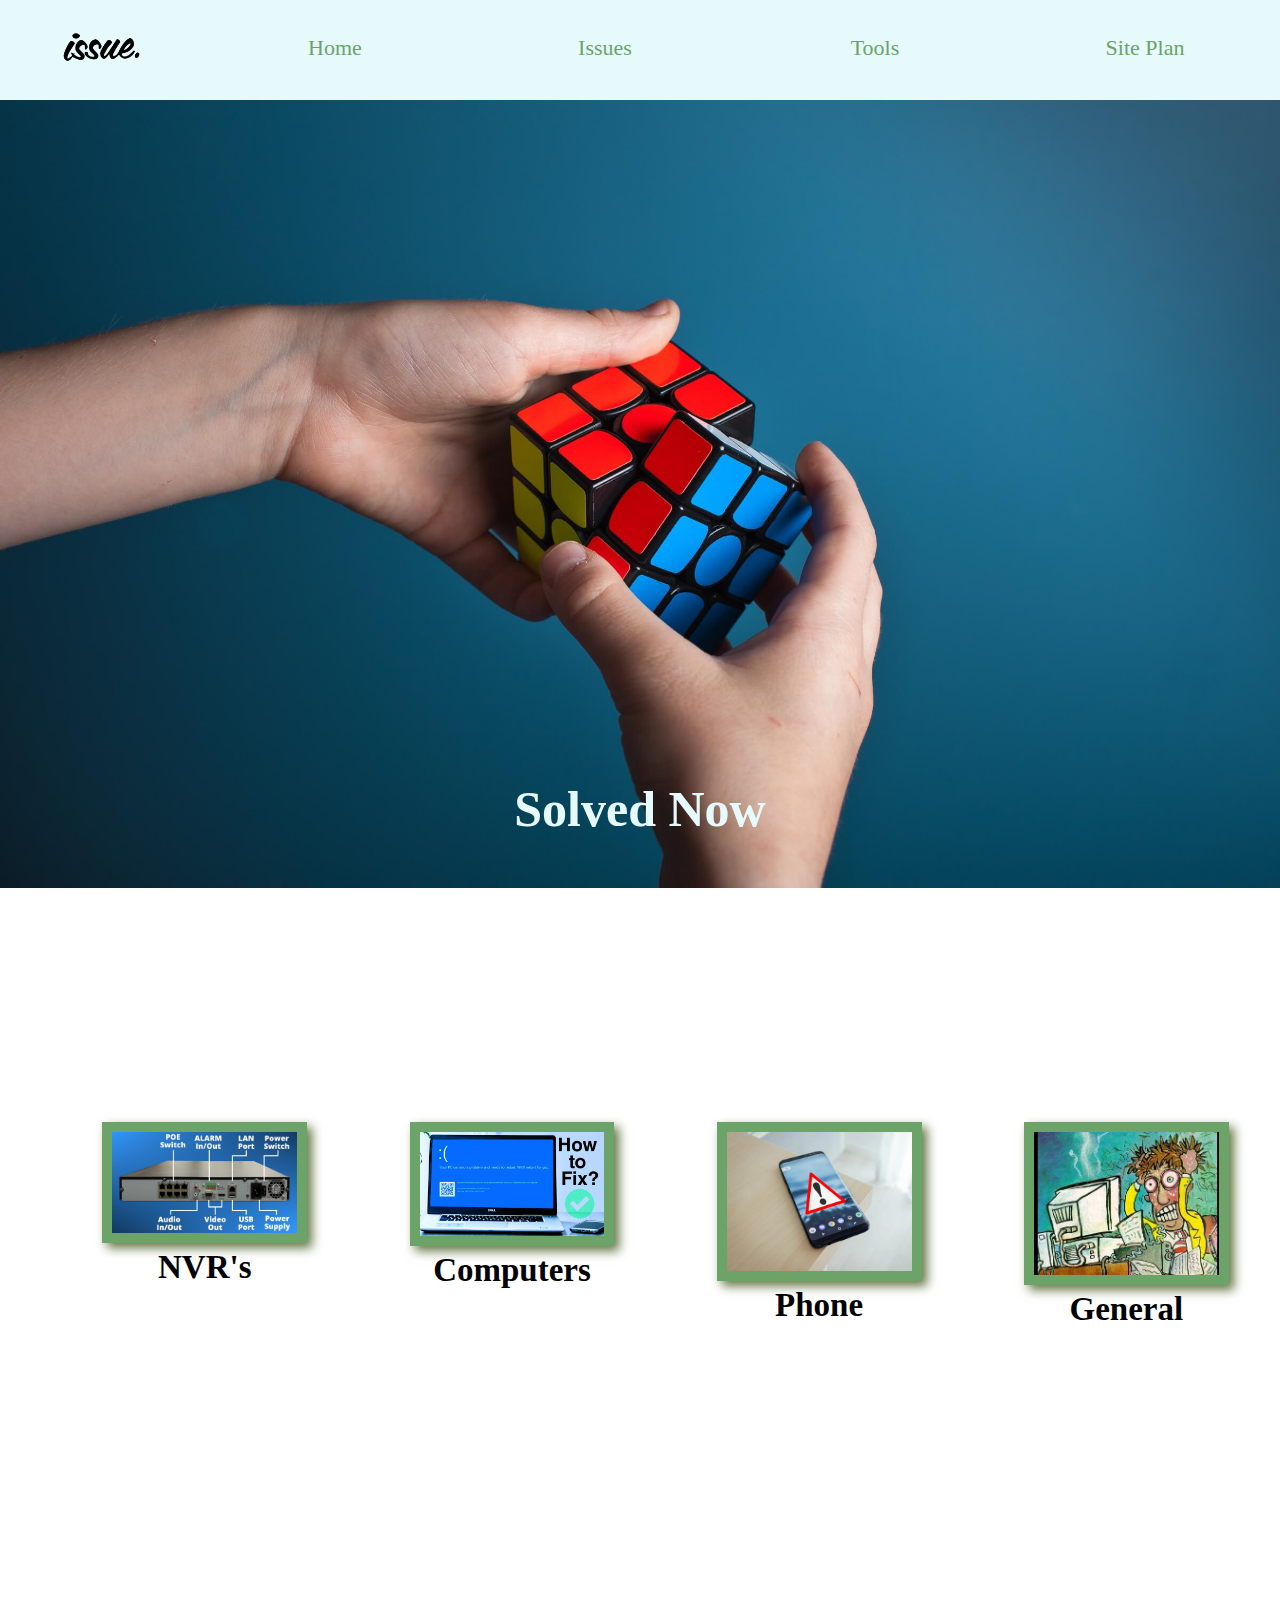
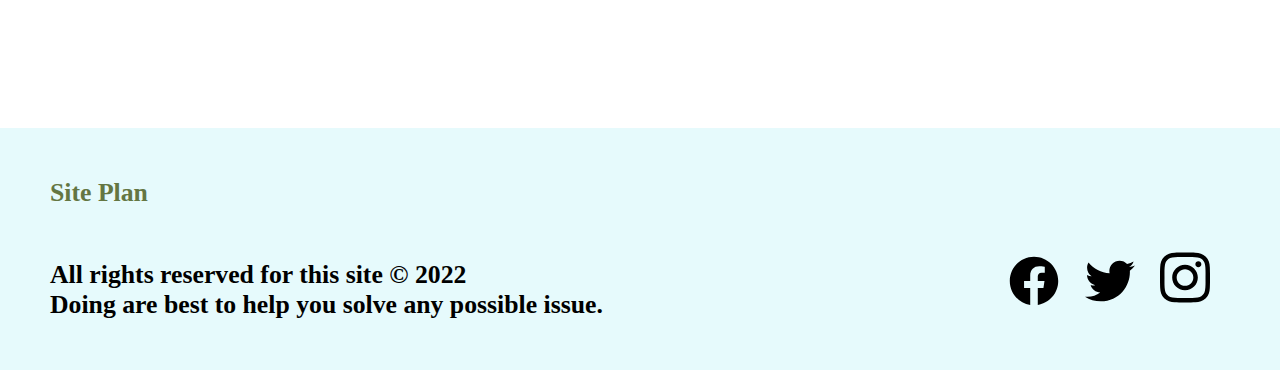
<file: index.html>
<!DOCTYPE html>
<html lang="en">

    <head>
        <title>Experiences and Tools</title>
        <meta charset="utf-8">
        <meta name="viewport" content="width=device-width, initial-scale=1">
        <link rel="stylesheet" href="css.css">
    </head>

    <body>
        <div id="content">
            <header>
                 <a id="logo_link" href="index.html">
                <img class="logo" src="img/Issue_logo.png" alt="Logo">
                </a>
                <nav>
                    <a  href="index.html">Home</a>
                    <a  href="issues.html">Issues</a>
                    <a  href="tools.html">Tools</a>
                    <a href="site-plan.html">Site Plan</a>
                </nav>
            </header>

            <div id="hero">
                <h6 id="hero-box">
                    <img id="hero-img" src="img/solve-complex-problems.jpg" alt= "natural places are one of the best things the world offers">
                    <p>Solved Now</p>
                </h6>
            </div>

            <main class="home-grid">
                <section class="rivers-card">
                    <img class="mountain" src="img/nvr-back-annotated.jpg" alt="river in forest">
                    <h2>NVR's</h2>
                </section>
                <section class="camping-card">
                    <img class="camp" src="img/VFDXWZESF6JAHIEJ66OAMHBBHQ.webp" alt="tent in mountains">
                    <h2>Phone</h2>
                </section>
                <section class="general-card">
                    <img class="boat" src="img/general.jpg" alt="white water rafting boat">
                    <h2>General</h2>
                </section>
                <section class="rapids-card">
                    <img class="boat" src="img/computer issue.jpg" alt="white water rafting boat">
                    <h2>Computers</h2>
                </section>
            </main>

            <footer>
                <h3><a href="site-plan.html#">Site Plan</a></h3>
                <h3>All rights reserved for this site © 2022<br>
                 Doing are best to help you solve any possible issue.  </h3>
          
                <div class="social">
                    <a href="https://facebook.com/"><img src="img/facebook.svg" alt="fb icon"></a>
                    <a href="https://twitter.com/"><img src="img/twitter.svg" alt="twitter icon"></a>
                    <a href="https://instagram.com/"><img src="img/instagram.svg" alt="instagram icon"></a>
                </div>
            </footer>
        </div>  
    </body>
</html>
</file>
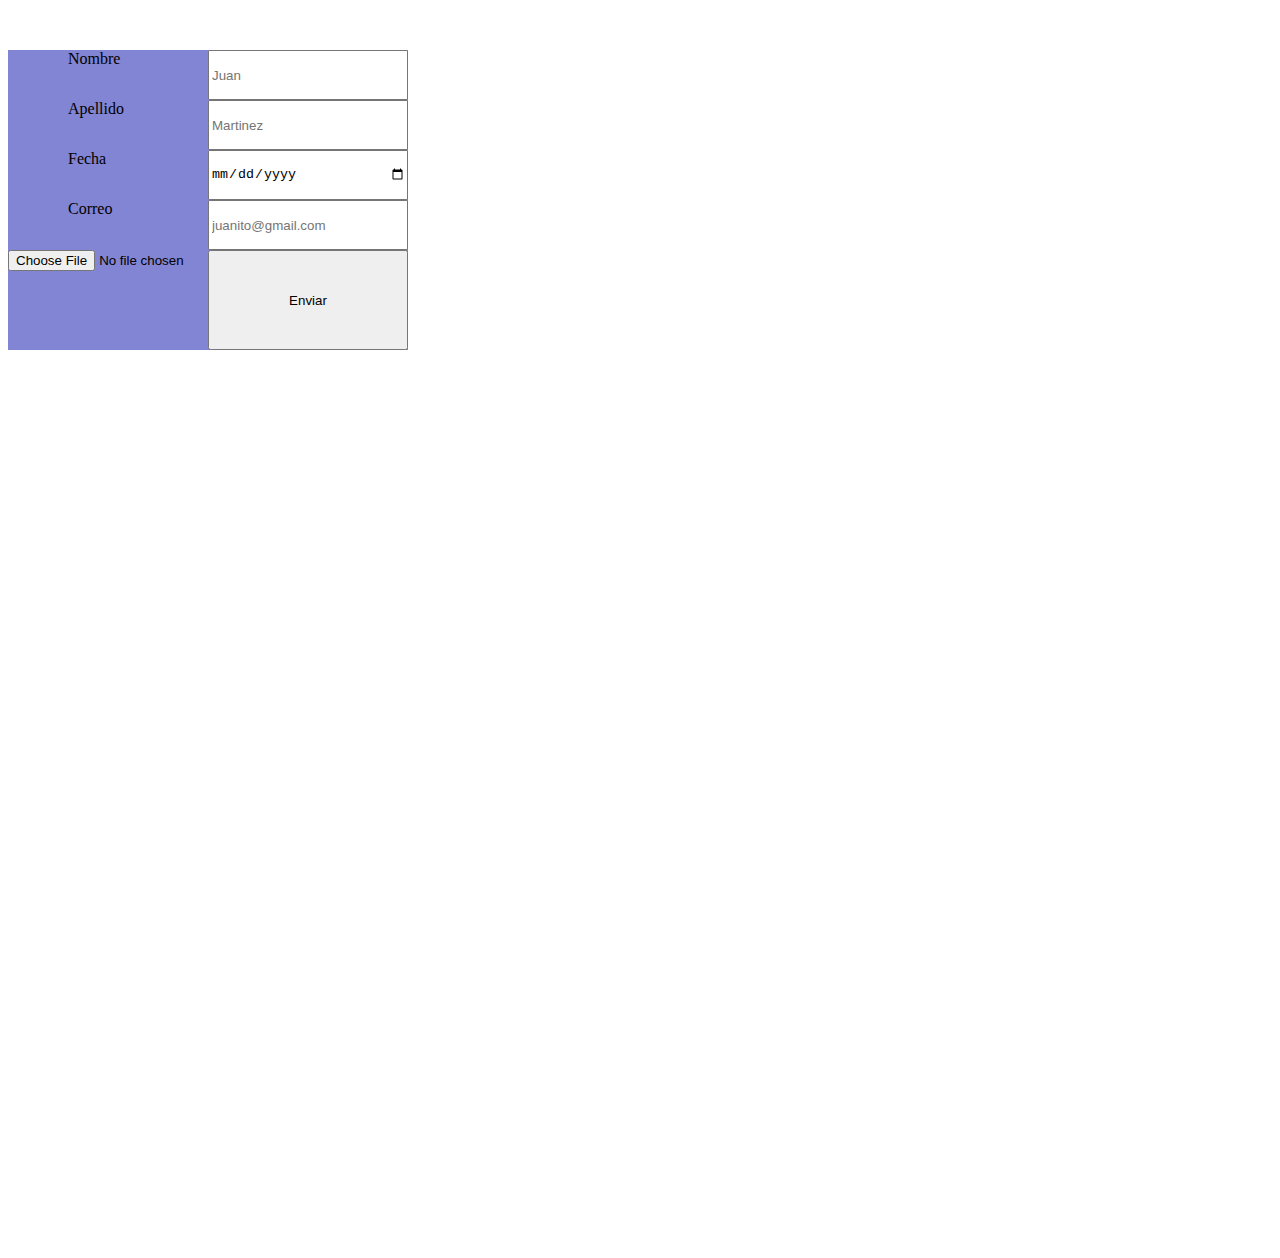
<file: forms.html>
<!DOCTYPE html>
<html>
    <head>
        <title>Experiences and Tools</title>
        <meta charset="utf-8">
        <meta name="viewport" content="width=device-width, initial-scale=1">
        <link rel="stylesheet" href="forms.css">
    </head>
    <body>
        <div id="feedback"></div>
        <div class="main">
            <form class="formulario">
                <label for="fname">Nombre</label>
                <input type="text" placeholder="Juan">
                <label for="fname">Apellido</label>
                <input type="text" placeholder="Martinez">
                <label for="fname">Fecha</label>
                <input type="date" >
                <label for="fname">Correo</label>
                <input type="email" placeholder="juanito@gmail.com">
                
                <input type="file" value="">
                
                <input type="submit" value="Enviar">
            </form>
        </div>
        
<script>
    // get the feedback div element so we can do something with it.
    const feedbackElement = document.getElementById('feedback');
    // get the form so we can read what was entered in it.
    const formElement = document.forms[0];
    // add a 'listener' to wait for a submission of our form. When that happens run the code below.
    formElement.addEventListener('submit', function(e) {
        // stop the form from doing the default action.
        e.preventDefault();
        // set the contents of our feedback element to a message letting the user know the form was submitted successfully. Notice that we pull the name that was entered in the form to personalize the message!
        feedbackElement.innerHTML = 'Hello '+ formElement.user_name.value +'! Thank you for your message. We will get back with you as soon as possible!';
        // make the feedback element visible.
        feedbackElement.style.display = "block";
        // add a class to move everything down so our message doesn't cover it.
        document.body.classList.toggle('moveDown');
    });
</script>
           
    </body>
</html>
</file>
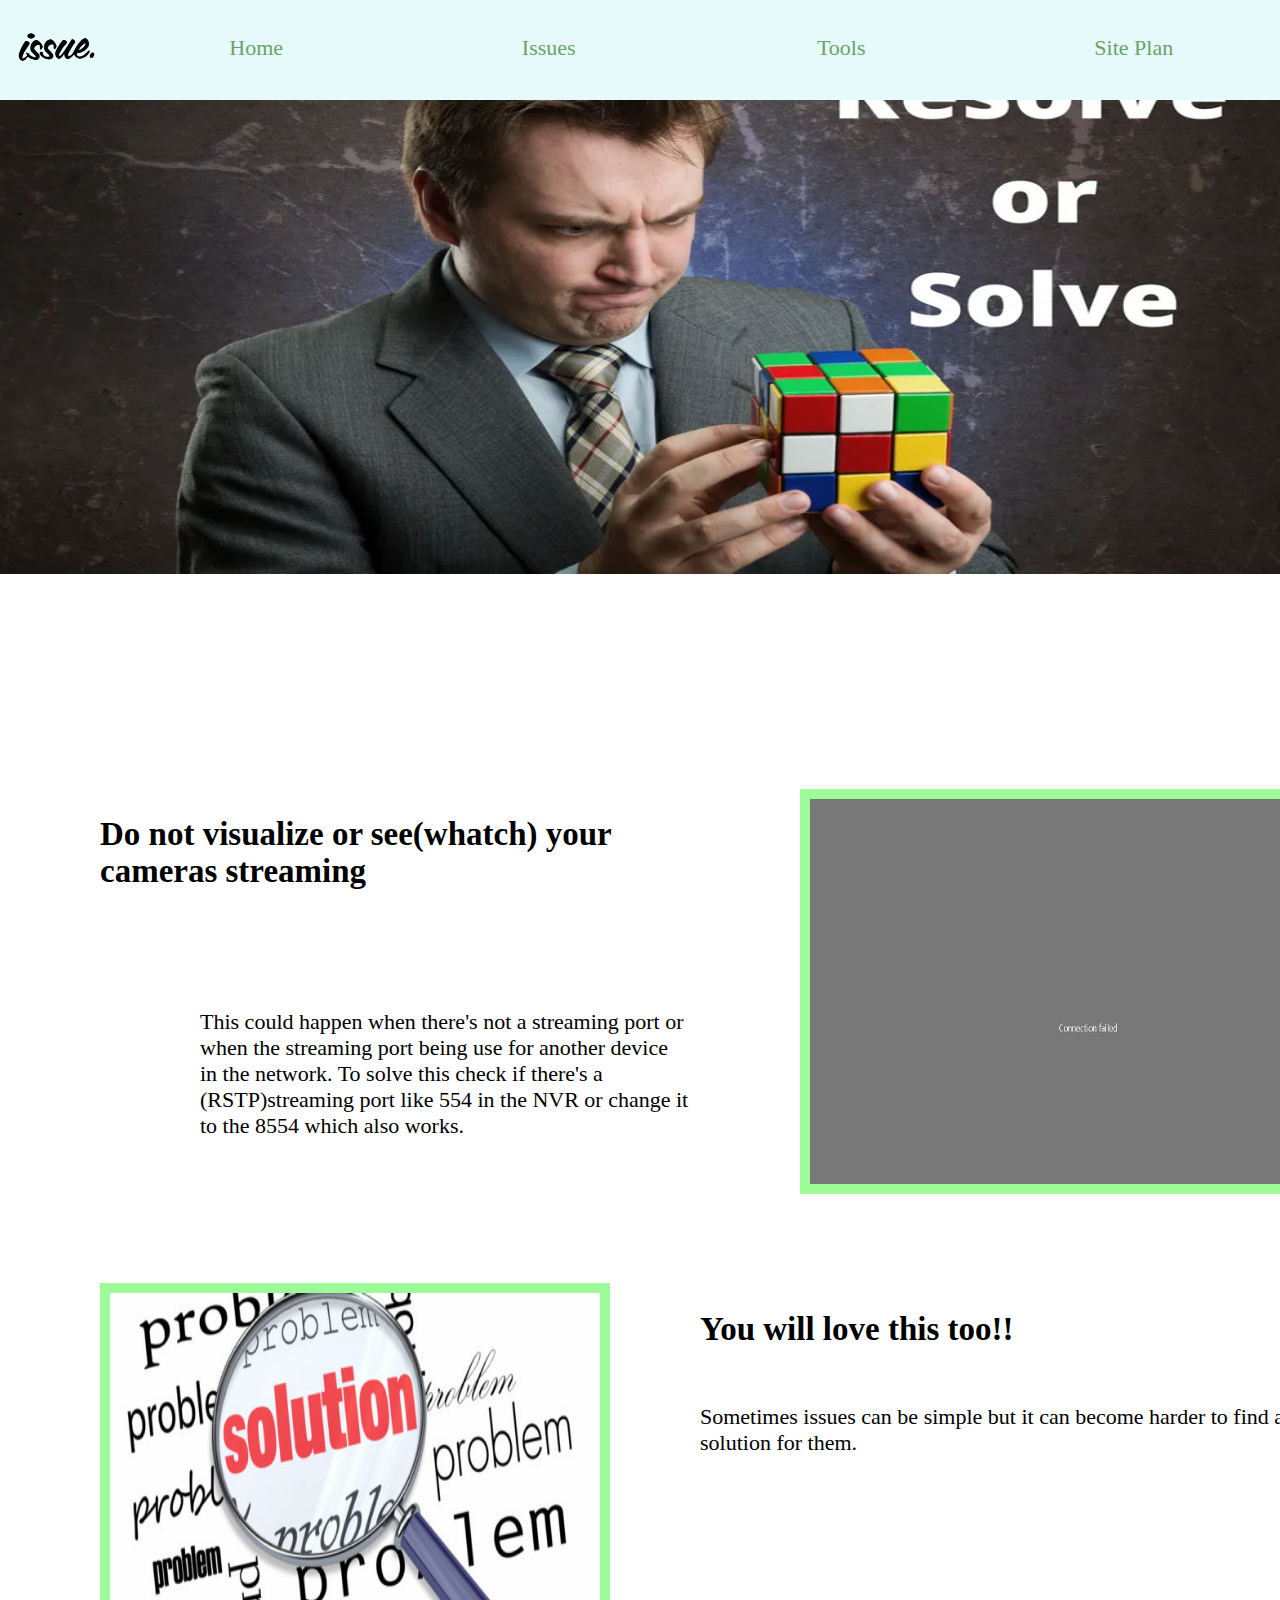
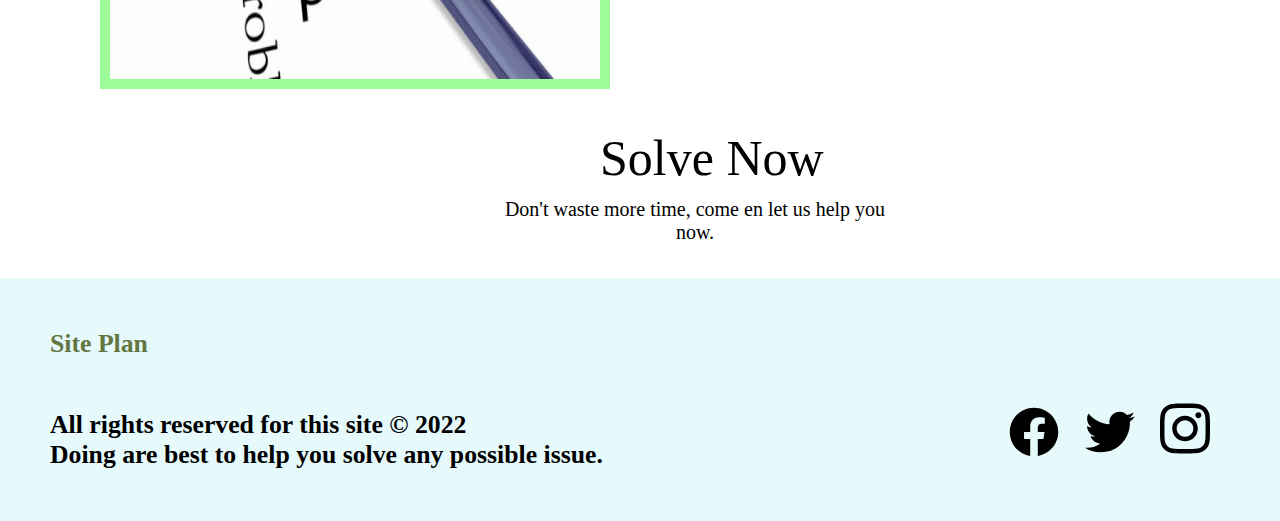
<file: issues.html>
<!DOCTYPE html>
<html lang="en">

    <head>
        <title>Experiences and Tools</title>
        <meta charset="utf-8">
        <meta name="viewport" content="width=device-width, initial-scale=1">
        <link rel="stylesheet" href="issues.css">
    </head>

    <body>
        <div id="content">
            <header>
                 <a id="logo_link" href="index.html">
                <img class="logo" src="img/Issue_logo.png" alt="Logo">
                </a>
                <nav>
                    <a  href="index.html">Home</a>
                    <a  href="issues.html">Issues</a>
                    <a  href="tools.html">Tools</a>
                    <a href="site-plan.html">Site Plan</a>
                </nav>
            </header>

            <div id="hero">
                <h6 id="hero-box">
                    <img id="hero-img" src="img/Get-the-Gist-2-2048x1152.webp" alt= "natural places are one of the best things the world offers">
                </h6>
            </div>

            <main class="home-grid">
      
                <h2 class="home-headline">Do not visualize or see(whatch) your cameras streaming </h2>
                <p class="home-paragraph">This could happen when there's not a streaming port or when the streaming port being use for another device in
                  the network. To solve this check if there's a (RSTP)streaming port like 554 in the NVR or change it to the 8554 which also works. </p>
                <img class="home-right-img" src="img/connection-failed-nvr.jpg" alt="peaceful evening shot of a river">
              
                <h2 class="home-headline-1">
                 You will love this too!!
                </h2>
             
            
                <p class="home-paragraph-1">
                 Sometimes issues can be simple but it can become harder to find a solution for them.
                </p>
                <img class="home-left-img" src="img/issues-600x300.jpg">

                <p class="bottom-text">Solve Now</p>
                <p class="bottom-text1">Don't waste more time, come en let us help you now.</p>
            
         

           
      
            </main>

            <footer>
                <h3><a href="site-plan.html#">Site Plan</a></h3>
                <h3>All rights reserved for this site © 2022<br>
                 Doing are best to help you solve any possible issue.  </h3>
          
                <div class="social">
                    <a href="https://facebook.com/"><img src="img/facebook.svg" alt="fb icon"></a>
                    <a href="https://twitter.com/"><img src="img/twitter.svg" alt="twitter icon"></a>
                    <a href="https://instagram.com/"><img src="img/instagram.svg" alt="instagram icon"></a>
                </div>
            </footer>
        </div>  
    </body>
</html>
</file>
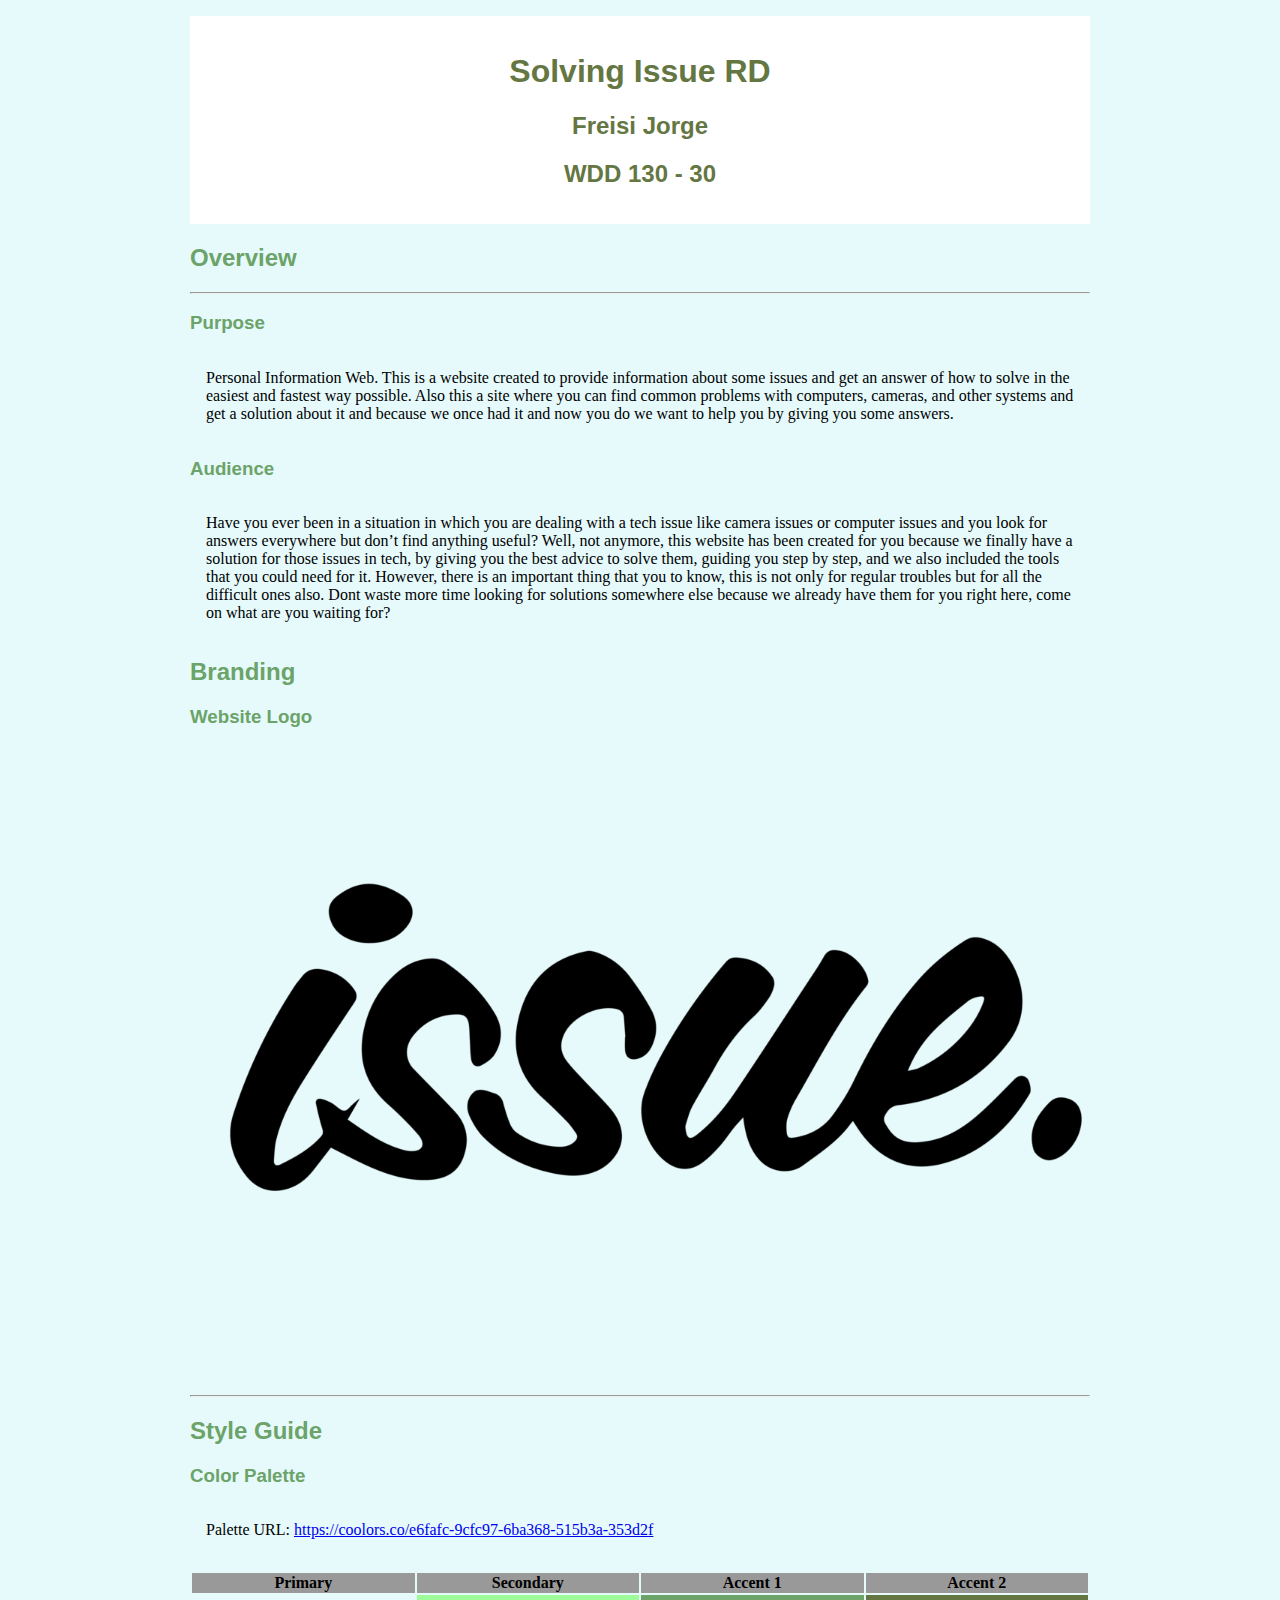
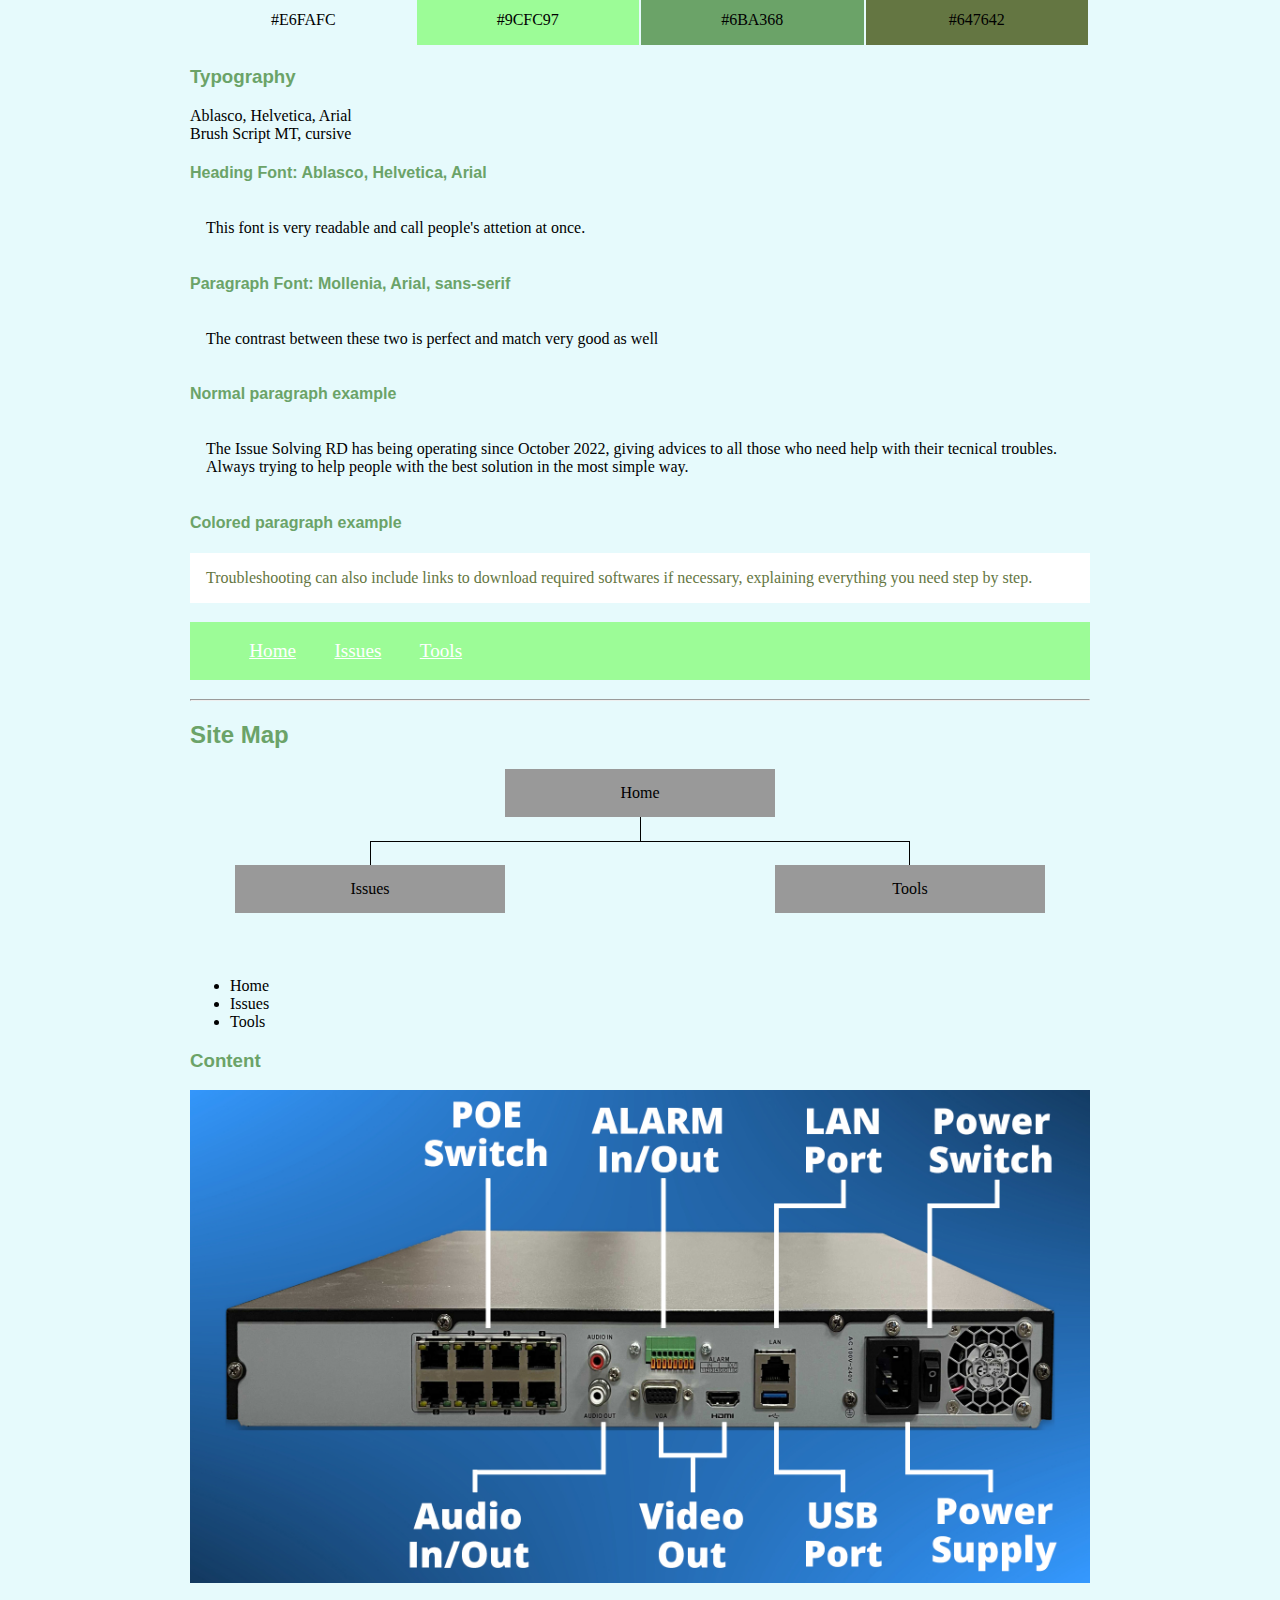
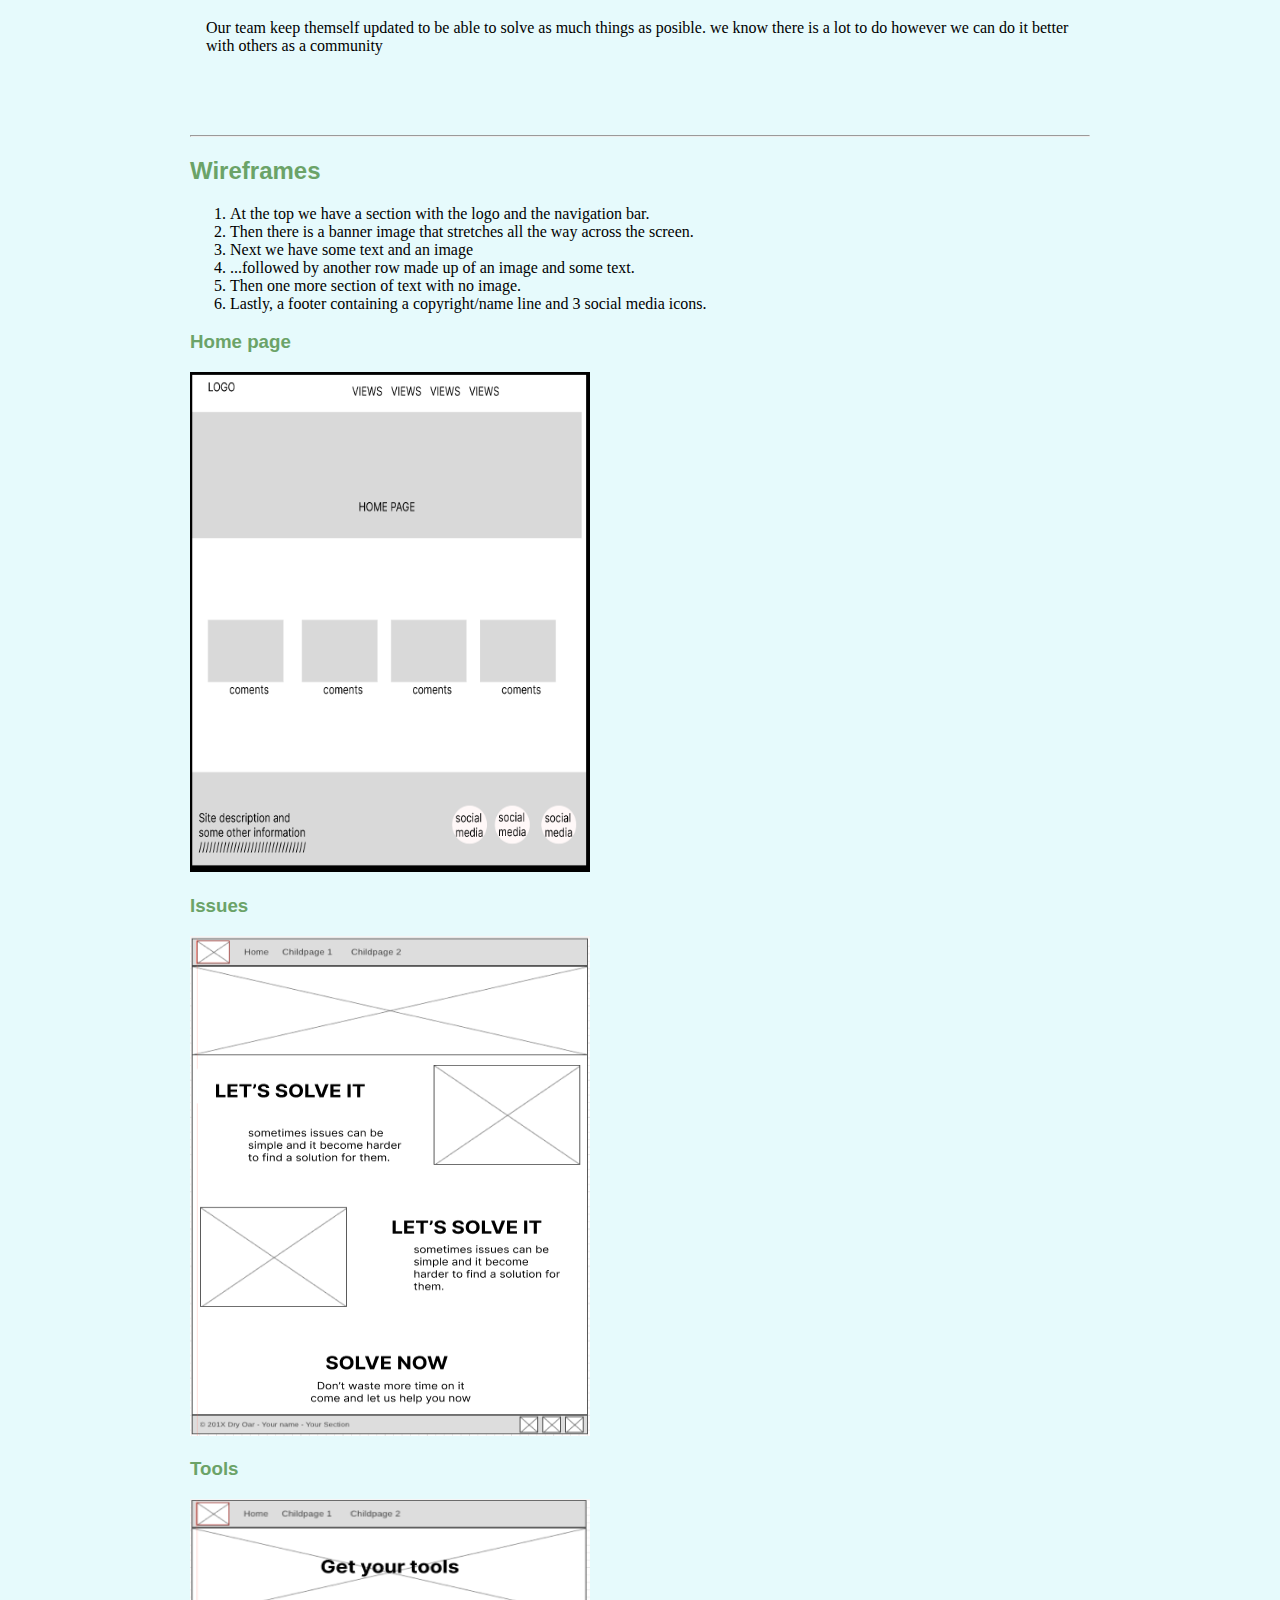
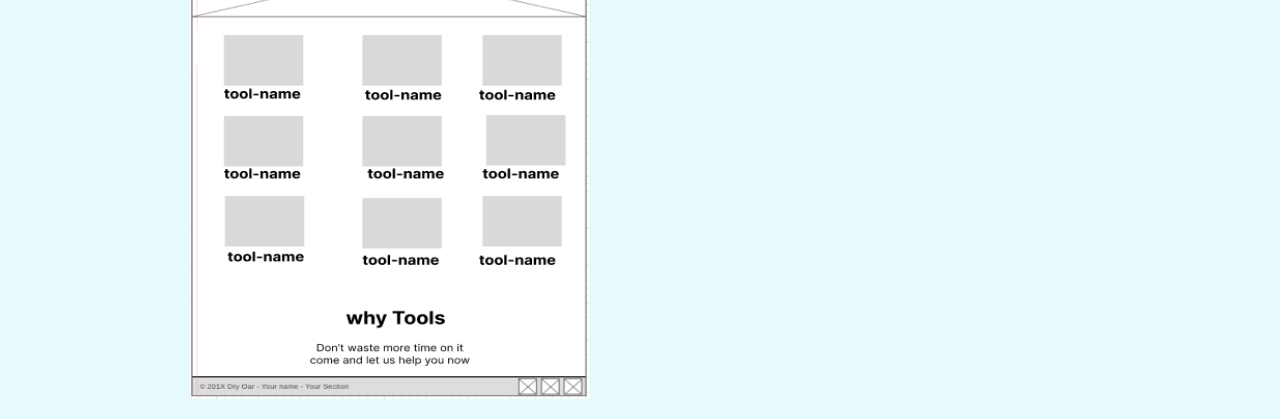
<file: site-plan.html>
<!Doctype html>
<html lang="en-us">

  <head>
    <meta charset="utf-8">
    <title>Site Plan</title>
    <link type="text/css" rel="stylesheet" href="site-plan.css">
  </head>

  <body>
    <header>
      <h1>Solving Issue RD</h1>
      <h2>Freisi Jorge</h2>
      <h2>WDD 130 - 30</h2>
      <!-- In the header above, add your name and class number. For example if you are in section 3 you would put WDD 100.03 -->
    </header>
    <main>

      <!-- ------------------------Steps 2-3------------------------------ -->
      <h2>Overview</h2>
      <hr>
      <h3>Purpose</h3>
      <p>Personal Information Web. This is a website created to provide information about some issues and
         get an answer of how to solve in the easiest and fastest way possible. Also this a site
         where you can find common problems with computers, cameras, and other systems 
         and get a solution about it and because we once had it and now you do we want to help you by giving you some answers.
        
      </p>  <!-- change this -->

      <h3>Audience</h3>
      <p>Have you ever been in a situation in which you are dealing with a tech issue like camera issues or computer issues and you look for answers everywhere but don’t find anything useful? Well, not anymore, this website has been created for you because we finally have a solution for those issues in tech, by giving you the best advice to solve them, guiding you step by step, and we also included the tools that you could need for it. However, there is an important thing that you to know, this is not only for regular troubles but for all the difficult ones also. 
        Dont waste more time looking for solutions somewhere else because we already have them for you right here, come on what are you waiting for?
        
       </p>  <!-- change this -->


      <h2>Branding</h2>
      <h3>Website Logo</h3>
      <!-- You are not required to use this logo for your site…but you must have a logo for your website.  I can offer additional logos to use, or you can create your own-->
      <img src="img/Issue_logo.png" alt="Logo image">
      <hr>
      <h2>
        Style Guide
      </h2>

      <!-- ------------------------Steps 4-8------------------------------ -->

      <h3>
        Color Palette
      </h3>
      <!--  The colors you choose for a website are one of the most important decisions you will make. Follow the instructions on the activity in iLearn then return and replace the color codes below with the hex color codes (the 6 digit numbers that show at the bottom of each color) for the colors you have chosen below.  You should have at least 2 colors but do not have to fill in all 4 if you do not need them.  -->

      <!-- Copy and paste the URL to your finished palette below Make sure to paste it into both spots -->
      <p>Palette URL: <a href="https://coolors.co/e6fafc-9cfc97-6ba368-515b3a-353d2f" target="_blank">https://coolors.co/e6fafc-9cfc97-6ba368-515b3a-353d2f</a></p>


      <table class="colors">
        <tr><th>Primary</th><th>Secondary</th><th>Accent 1</th><th>Accent 2</th></tr>
        <!-- Replace the numbers in the boxes below with your hex color codes. Then switch to the site-plan.css file and change your colors there as well. -->
        <tr><td class="primary">#E6FAFC</td><td class="secondary">#9CFC97</td><td class="accent1">#6BA368</td><td class="accent2">#647642</td></tr>
      </table>

      <!-- ------------------------Step 9------------------------------ -->

      <h3>
        Typography
      </h3>
      Ablasco, Helvetica, Arial <br>
      
      Brush Script MT, cursive 
      <!-- Choose a font for your paragraphs (body copy) and headlines. What font(s) have you chosen? Why did you choose what you did?  Make sure to review the list of web safe fonts at W3Schools.org as a starting point.  Think also about which of your colors above you might use for background and font colors. -->

      <h4>
        Heading Font: Ablasco, Helvetica, Arial  <!-- change this -->
      </h4>
      <p>
        This font is very readable and call people's attetion at once.  <!-- change this -->
      </p>

      <h4>
        Paragraph Font: Mollenia, Arial, sans-serif  <!-- change this -->
      </h4>
      <p>
        The contrast between these two is perfect and match very good as well  <!-- change this -->
      </p>

      <h4>
        Normal paragraph example
      </h4>
      <p>
        The Issue Solving RD has being operating since October 2022, giving advices to all those who need help with their tecnical troubles. Always trying to help people with the best solution in the most simple way.  
    </p>
      <h4>
        Colored paragraph example
      </h4>
      <p class="colored">
        Troubleshooting can also include links to download required softwares if necessary, explaining everything you need step by step. 
      </p>

      <!-- ------------------------Step 10------------------------------ -->
      
      <!-- Think about how you want your navigation bar to look. In the site-plan.css file change the colors to your colors to get the look you desire. --> 
      <nav><ul>
        <li><a href="index.html">Home</a></li>
        <li><a href="aboutme.html">Issues</a></li>
        <li><a href="site-plan.html">Tools</a></li>
        </ul></nav>
      <hr>
      <h2>
        Site Map
      </h2>
      <div class="sitemap">
        <div class="sm-home">
          Home
        </div>
        <div class="sm-page2">
          Issues <!-- change this -->
        </div>
        <div class="sm-page3">
          Tools  <!-- change this -->
        </div>

        <div class="top">
          &nbsp;
        </div>
        <div class="left">
          &nbsp;
        </div>
        <div class="right">
          &nbsp;
        </div>

      </div>
    
      <p>
        <ul class= "list">
          <li> Home </li>
          <li> Issues </li>
          <li> Tools </li>
      </ul>
        <h3>
          Content
        </h3>
        <img src="img/nvr-back-annotated.jpg">
      <p>Our team keep themself updated to be able to solve as much things as posible.
we know there is a lot to do however we can do it better with others as a community</p> 
      </p>
      <!--
Choose your pages that you will create and put the names inside the two child page boxes… Some suggestions are below:

•	FAQ
•	Blog
•	Contact Us
•	Rivers We Run
•	Schedule/Rates/Dates -->
      <hr>
      <h2>
        Wireframes
      </h2>

      <ol>
        <li>At the top we have a section with the logo and the navigation bar.</li>
        <li>Then there is a banner image that stretches all the way across the screen.</li>
        <li>Next we have some text and an image </li>
        <li>...followed by another row made up of an image and some text.</li>
        <li>Then one more section of text with no image.</li>
        <li>Lastly, a footer containing a copyright/name line and 3  social media icons. </li>

      </ol>
      <h3>Home page</h3>
      <img class=wireframe src="img/index-experiences.PNG" alt="home page wireframe">
      <h3>Issues</h3>
      <img class=wireframe src="img/wireframe_page2.PNG" alt="home page wireframe">
      <h3>Tools</h3>
      <img class=wireframe src="img/wireframe_page3.PNG" alt="home page wireframe">
    </main>


  </body>

</html>
</file>
<file: css.css>
@import url('https://fonts.googleapis.com/css?family=IM+Fell+French+Canon+SC|Lato');

:root{

  --primary-color: #E6FAFC;
  --secondary-color: #9CFC97;
  --accent1-color: #6BA368;
  --accent2-color: #647642;

  /* chosen font(s) */
  --heading-font: Ablasco, Helvetica, Arial;
  --paragraph-font: Brush Script MT, cursive;
}

body {
  background-color: #ffffff;
  font-family: var(--paragraph-font);
  font-size: 22px;
  margin: 0;
  padding: 0;
}
#content {
  max-width: 1600px;
  margin: 0 auto;
}
/* Header */
header {
  /*background-color: rgba(20,30,13, .7); */
  background-color: var(--primary-color);
  display: grid;
  grid-template-columns: 200px auto;
}
img.logo {
  width: 80px;
}
#logo_link{
  grid-column: 1/2;
  grid-row: 1/2;
  justify-self: center;
  align-self: center;
  padding-top: 5px;
}
nav {
  grid-row: 1/2;
  grid-column: 2/7;
  display: grid;
  grid-template-columns: repeat(auto-fit, minmax(6em, 1fr));
  width: 100%;
  height: 100px;
}
nav a {
  text-decoration: none;
  /* color: #fcfbfb; */
  color: var(--accent1-color);
  padding: 35px;
  text-align: center;

}
nav a:hover {
  /* color: #5EA4BF;
  background-color: black;
  */
  
  transition: transform .5s;
  box-shadow: 5px 5px 10px #647642;
  color: var(--accent1-color);
  background-color: var(--secondary-color);
}

/* Hero Images and message */
#hero {
  display: grid;
  grid-template-columns: repeat(5, 1fr);
  margin-top: -100px;
}
#hero-box {
  grid-column: 1/7;
  grid-row: 1/5;
  z-index: -1;
  display: grid;
  grid-template-columns: 1/7;
  grid-template-rows: 1/5;

}
#hero-box > p{
  grid-column: 2/6;
  grid-row: 4;
  font-size: 50px;
  color: var(--primary-color);
  
}
#hero-img {
  width: 100%;
  grid-column: 1/7;
  grid-row: 1/5;
}
#hero-msg {
  grid-column: 1/6;
  grid-row: 1/3;
  margin-top: 100px;
}
#hero-msg h1, #hero-msg h4 {
  text-align: center;
}
.home-title {
  font-family: var(--heading-font);
  font-size: 60px;
  letter-spacing: 4px;
  color: #E841E2;
  margin-top: 10px;
}
h4 {
  color: #ffffff;
}

/* Buttons */
.button-box {
  text-align: center;
}
.book, .join {
  /*
  background-color: #5EA4BF;
  color: black;
  */
  background-color: #b343cf;
  color: #E841E2;
  padding: 15px 30px;
  margin-top: 50px;
  font-size: 18px;
  text-decoration: none;
  border-radius: 5px;
}


/* Main Home Page */
.home-grid {
  display: grid;
  grid-template-columns: repeat(13, 8%);
  margin: 0 auto;
  max-width: 1500px;
}
main section {
  text-align: center;
  margin-top: 200px;
  margin-bottom: 200px;
  width: 100%;
}
main section img {
  width: 100%;
  box-sizing: border-box;
}
.boat, .mountain, .camp {
  border: 10px solid #6BA368;
  transition: transform .5s;
  box-shadow: 5px 5px 10px #647642;
}
.boat:hover, .mountain:hover, .camp:hover {
  opacity: .6;
  transform: scale(1.1);
}
section h2 {
  margin: 0;
}
.oars, .river, .fire{
  padding-top: 10px;
  width: 80px;
}
.rivers-card {
  grid-column: 2/4;
  grid-row: 2/4;
}
.camping-card {
  grid-column: 8/10;
  grid-row: 2/4;

}
.rapids-card {
  grid-column: 5/7;
  grid-row: 2/4;

}
.general-card{
  grid-column: 11/13;
  grid-row: 2/4 ;

}
#background {
  grid-column: 1/11;
  grid-row: 7/14;
  background-color: var(--primary-color);
  height: 725px;
}
.mountains {
  grid-column: 2/7;
  grid-row: 8/13;
  box-shadow: 5px 5px 10px #B19CD9;
}
.msg {
  grid-column: 6/10;
  grid-row: 9/12;
  background-color: #B19CD9;
  padding: 35px;
  box-shadow: 5px 5px 10px #B19CD9;
  line-height: 1.5em;
}
.msg h2 {
  margin: 0;
  color: #ffffff;
}
.msg p {
  font-size: .8em;
  color: #ffffff;
  padding-bottom: 15px;
}
/* Footer */
footer {
  background-color: var(--primary-color);
  margin-top: 200px;
  display: grid;
  grid-template-columns: repeat(4, 1fr);
  padding: 25px 50px;
}
footer .social img {
  padding-top: 15px;
  width: 50px;
  display: inline-block;
  margin-right: 20px;
}
footer > h3 {
  color: #000000;
  grid-column: 1/3;
}
footer a {
  color: var(--accent2-color);
  text-decoration: none;
}
footer a:hover {
  color: var(--accent1-color);
  text-decoration: underline;
}
.social {
  justify-self: end;
  grid-column: 3/5;

}
.social > a:hover{
  border: 10px solid #E6FAFC;
  box-shadow: 10px 10px 15px #E6FAFC;
  transition: transform .5s;
  opacity: .6;
  transform: scale(1.1);
}

/* Rivers CSS */

.active {
  color: #B19CD9;
  background-color: #ffffff;
}
.rivers-grid {
  display: grid;
  grid-template-columns: 1fr 1fr 3fr 1fr 1fr 3fr 1fr 1fr;
  justify-items: center;
  grid-row-gap: 2em;
  max-width: 1400px;
  margin: 0 auto;
}
.rivers-title {
  /* font-family: 'Rock Salt', 'Bradley Hand', sans-serif; */
  font-family: var(--heading-font);
  font-size: 40px;
  letter-spacing: 3px;
  color: #B19CD9;
  margin: 100px 0;
  border-top: 5px double;
  border-bottom: 5px double;
  grid-column: 2/8;
  grid-row: 1/2;
  justify-self: stretch;
  text-align: center;
}
.river1-img {
  grid-column: 2/5;
  grid-row: 2/5;
  width: 100%;
  box-shadow: 5px 5px 10px #B19CD9;
}
.river1-text {
  grid-column: 4/7;
  grid-row: 3/4;
}
.river2-img {
  grid-column: 5/8;
  grid-row: 6/9;
  width: 100%;
  box-shadow: 5px 5px 10px #B19CD9;
}
.river2-text {
  grid-column: 3/6;
  grid-row: 7/8;
}
.river1-text, .river2-text {
  background-color: var(--primary-color);
  overflow: hidden;
  height: auto;
  height: 250px;
  padding: 35px;
  line-height: 1.5em;
  box-shadow: 5px 5px 10px #B19CD9;
}

@media screen and (max-width: 900px) {
  nav, #hero, .home-grid, footer {
    display: block;
    height: auto;
  }
  header {
      grid-template-columns: 150px auto;
  }
  nav a {
      display: block;
      padding: 15px;
  }
  #hero {
      margin-top: 0;
  }
  #hero-msg {
      margin-top: 0;
  }
  #hero-msg h4 {
      display: none;
  }
  .home-title {
      font-size: 25px;
      color: #B19CD9;
  }
  main section {
      margin: 50px auto;
      width: 80%;
  }
  main section img {
      margin-top: 5px;
      width: 100%;
      box-sizing: border-box;
  }
  #background {
      display: none;
  }
  .mountains, .msg {
      width: 80%;
      display: block;
      margin: 0 auto;
  }
  footer {
      margin-top: 25px;
  }

  .rivers-grid {
      display: block;
      margin: 10px;
  }
  .rivers-title {
      margin: 25px;
  }
  .river1-text, .river2-text {
      overflow: visible;
      height: auto;
  }

}
</file>
<file: forms.css>
form > label {
    font-family: 'Times New Roman', Times, serif 'Franklin Gothic Medium', 'Arial Narrow', Arial, sans-serif;
    margin-left: 60px;
    

}

.main {
    
    margin-top: 50px;
    display: grid;
    grid-template-columns: repeat(3, 400px);
    grid-template-rows: repeat(4, 300px);
}

.formulario {
    grid-column: 1/2;
    grid-row: 1/2;
    
    background-color: rgb(130, 132, 212);
    display: grid;
    grid-template-columns: repeat(2, 200px);
    grid-template-rows: repeat(4, 50px);
}
#feedback {
    background-color: antiquewhite;
    position: absolute;
    top: 0;
    left: 0;
    right: 0;
    padding: .5em;
    /* make this element invisible until we are ready for it */
    display: none;      
}
.moveDown {
    margin-top: 3em;
}
</file>
<file: issues.css>
@import url('https://fonts.googleapis.com/css?family=IM+Fell+French+Canon+SC|Lato');

:root{

  --primary-color: #E6FAFC;
  --secondary-color: #9CFC97;
  --accent1-color: #6BA368;
  --accent2-color: #647642;

  /* chosen font(s) */
  --heading-font: Ablasco, Helvetica, Arial;
  --paragraph-font: Brush Script MT, cursive;
}


body {
  background-color: #ffffff;
  font-family: var(--paragraph-font);
  font-size: 22px;
  margin: 0;
  padding: 0;
}
#content {
  max-width: 1600px;
  margin: 0 auto;
}
/* Header */
header {
  /*background-color: rgba(20,30,13, .7); */
  background-color: var(--primary-color);
  display: grid;
  grid-template-columns: 110px auto;
}
img.logo {
  width: 80px;
}
#logo_link{
  grid-column: 1/2;
  grid-row: 1/2;
  justify-self: center;
  align-self: center;
  padding-top: 5px;
}
nav {
  grid-row: 1/2;
  grid-column: 2/7;
  display: grid;
  grid-template-columns: repeat(auto-fit, minmax(6em, 1fr));
  width: 100%;
  height: 100px;
}
nav a {
  text-decoration: none;
  /* color: #fcfbfb; */
  color: var(--accent1-color);
  padding: 35px;
  text-align: center;

}
nav a:hover {
  /* color: #5EA4BF;
  background-color: black;
  */
  
  transition: transform .5s;
  box-shadow: 5px 5px 10px #647642;
  color: var(--accent1-color);
  background-color: var(--secondary-color);
}

/* Hero Images and message */
#hero {
  display: grid;
  grid-template-columns: repeat(5, 1fr);
  margin-top: -100px;
}
#hero-box {
  grid-column: 1/7;
  grid-row: 1/5;
  z-index: -1;
  display: grid;
  grid-template-columns: 1/7;
  grid-template-rows: 1/5;

}
#hero-box > p{
  grid-column: 2/6;
  grid-row: 4;
  font-size: 50px;
  color: var(--primary-color);
  
}
#hero-img {
  width: 100%;
  height: 75%;
  grid-column: 1/7;
  grid-row: 1/3;
}
#hero-msg {
  grid-column: 1/6;
  grid-row: 1/3;
  margin-top: 100px;
}
#hero-msg h1, #hero-msg h4 {
  text-align: center;
}
.home-title {
  font-family: var(--heading-font);
  font-size: 60px;
  letter-spacing: 4px;
  color: #E841E2;
  margin-top: 10px;
}
h4 {
  color: #ffffff;
}

/* Buttons */
.button-box {
  text-align: center;
}
.book, .join {
  /*
  background-color: #5EA4BF;
  color: black;
  */
  background-color: #b343cf;
  color: #E841E2;
  padding: 15px 30px;
  margin-top: 50px;
  font-size: 18px;
  text-decoration: none;
  border-radius: 5px;
}


/* Main Home Page */
.home-grid {
  display: grid;
  grid-template-columns: repeat(15, 90px);
  grid-template-rows: repeat(10,10%);
  grid-gap: 10px;
  margin: 0 auto;
  max-width: 1500px;
}
.home-headline{
  grid-column: 2/8;
  grid-row: 1/2;
}
.home-paragraph{
  grid-column: 3/8;
  grid-row: 3/6;
}
.home-right-img{
  grid-column: 9/14;
  grid-row: 1/5;
  width: 100%;
  height: 100%;
  
}
.home-headline-1{
  grid-column: 8/14;
  grid-row: 6/10;
}
.home-paragraph-1{
  grid-column: 8/14;
  grid-row: 7/11;
}
.home-left-img{
  grid-column: 2/7;
  grid-row: 6/10;
  width: 100%;
  height: 100%;
}
.bottom-text{
  grid-column: 7/10;
  grid-row: 10;
  font-size: 50px;
}
.bottom-text1{
  text-align: center;
  grid-column: 6/10;
  grid-row: 11;
  font-size: 20px;
}
.home-right-img, .home-left-img{
  border: 10px solid var(--secondary-color);
  
}
main section {
  text-align: center;
  margin-top: 200px;
  margin-bottom: 200px;
  width: 100%;
}
main section > img {
  width: 100%;
  box-sizing: border-box;
}
.boat, .mountain, .camp {
  border: 10px solid #6BA368;
  transition: transform .5s;
  box-shadow: 5px 5px 10px #647642;
}
.boat:hover, .mountain:hover, .camp:hover {
  opacity: .6;
  transform: scale(1.1);
}
section h2 {
  margin: 0;
}
.oars, .river, .fire{
  padding-top: 10px;
  width: 80px;
}
.rivers-card {
  grid-column: 2/4;
  grid-row: 2/4;
}
.camping-card {
  grid-column: 8/10;
  grid-row: 2/4;

}
.rapids-card {
  grid-column: 5/7;
  grid-row: 2/4;

}
.general-card{
  grid-column: 11/13;
  grid-row: 2/4 ;

}
#background {
  grid-column: 1/11;
  grid-row: 7/14;
  background-color: var(--primary-color);
  height: 725px;
}
.mountains {
  grid-column: 2/7;
  grid-row: 8/13;
  box-shadow: 5px 5px 10px #B19CD9;
}
.msg {
  grid-column: 6/10;
  grid-row: 9/12;
  background-color: #B19CD9;
  padding: 35px;
  box-shadow: 5px 5px 10px #B19CD9;
  line-height: 1.5em;
}
.msg h2 {
  margin: 0;
  color: #ffffff;
}
.msg p {
  font-size: .8em;
  color: #ffffff;
  padding-bottom: 15px;
}
/* Footer */
footer {
  background-color: var(--primary-color);
  margin-top: 200px;
  display: grid;
  grid-template-columns: repeat(4, 1fr);
  padding: 25px 50px;
}
footer .social img {
  padding-top: 15px;
  width: 50px;
  display: inline-block;
  margin-right: 20px;
}
footer > h3 {
  color: #000000;
  grid-column: 1/3;
}
footer a {
  color: var(--accent2-color);
  text-decoration: none;
}
footer a:hover {
  color: var(--accent1-color);
  text-decoration: underline;
}
.social {
  justify-self: end;
  grid-column: 3/5;

}
.social > a:hover{
  border: 10px solid #E6FAFC;
  box-shadow: 10px 10px 15px #E6FAFC;
  transition: transform .5s;
  opacity: .6;
  transform: scale(1.1);
}

/* Rivers CSS */

.active {
  color: #B19CD9;
  background-color: #ffffff;
}
.rivers-grid {
  display: grid;
  grid-template-columns: 1fr 1fr 3fr 1fr 1fr 3fr 1fr 1fr;
  justify-items: center;
  grid-row-gap: 2em;
  max-width: 1400px;
  margin: 0 auto;
}
.rivers-title {
  /* font-family: 'Rock Salt', 'Bradley Hand', sans-serif; */
  font-family: var(--heading-font);
  font-size: 40px;
  letter-spacing: 3px;
  color: #B19CD9;
  margin: 100px 0;
  border-top: 5px double;
  border-bottom: 5px double;
  grid-column: 2/8;
  grid-row: 1/2;
  justify-self: stretch;
  text-align: center;
}
.river1-img {
  grid-column: 2/5;
  grid-row: 2/5;
  width: 100%;
  box-shadow: 5px 5px 10px #B19CD9;
}
.river1-text {
  grid-column: 4/7;
  grid-row: 3/4;
}
.river2-img {
  grid-column: 5/8;
  grid-row: 6/9;
  width: 100%;
  box-shadow: 5px 5px 10px #B19CD9;
}
.river2-text {
  grid-column: 3/6;
  grid-row: 7/8;
}
.river1-text, .river2-text {
  background-color: var(--primary-color);
  overflow: hidden;
  height: auto;
  height: 250px;
  padding: 35px;
  line-height: 1.5em;
  box-shadow: 5px 5px 10px #B19CD9;
}

@media screen and (max-width: 900px) {
  nav, #hero, .home-grid, footer {
    display: block;
    height: auto;
  }
  header {
      grid-template-columns: 150px auto;
  }
  nav a {
      display: block;
      padding: 15px;
  }
  #hero {
      margin-top: 0;
  }
  #hero-msg {
      margin-top: 0;
  }
  #hero-msg h4 {
      display: none;
  }
  .home-title {
      font-size: 25px;
      color: #B19CD9;
  }
  main section {
      margin: 50px auto;
      width: 80%;
  }
  main section img {
      margin-top: 5px;
      width: 100%;
      box-sizing: border-box;
  }
  #background {
      display: none;
  }
  .mountains, .msg {
      width: 80%;
      display: block;
      margin: 0 auto;
  }
  footer {
      margin-top: 25px;
  }

  .rivers-grid {
      display: block;
      margin: 10px;
  }
  .rivers-title {
      margin: 25px;
  }
  .river1-text, .river2-text {
      overflow: visible;
      height: auto;
  }

}
</file>
<file: site-plan.css>
/* if you are using any Google fonts change the font names below to your fonts. 
Any spaces in your font name should be replaced with a +. 
Fonts are separated by a | */
@import url('https://fonts.googleapis.com/css?family=IM+Fell+French+Canon+SC|Lato');

:root {
  /* change the values below to your colors from your palette */
  --primary-color: #E6FAFC;
  --secondary-color: #9CFC97;
  --accent1-color: #6BA368;
  --accent2-color:#647642;

  /* change the values below to your chosen font(s) */
  --heading-font: Ablasco, Helvetica, Arial;
  --paragraph-font: Brush Script MT, cursive;

  /* these colors below should be chosen from among your palette colors above */
  --headline-color-on-white: #6BA368;  /* headlines on a white background */ 
  --headline-color-on-color: #647642; /* headlines on a colored background */ 
  --paragraph-color-on-white: #647642; /* paragraph text on a white background */ 
  --paragraph-color-on-color: #647642; /* paragraph text on a colored background */ 
  --text-background-color: #ffffff;
  --nav-link-color: #ffffff;
  --nav-background-color: #9CFC97;
  --nav-hover-link-color: #647642;
  --nav-hover-background-color: #5D97C0;
}


/*  Look around below...but DON'T CHANGE ANYTHING! */
html {
  background-color: var(--primary-color);
}
main {
  background-color: #E6FAFC;
  
}
body {
  max-width: 900px;
  margin: 0 auto;
  background-color: #E6FAFC;
  padding: 1em;
}
img {
  max-width: 100%;
}
h1, h2, h3, h4, h5, h6 {
  font-family: var(--heading-font);
  color: var(--headline-color-on-white);
}
header {
  padding: 1em;
  text-align: center;
  color: var(--paragraph-color-on-color);
  background-color: var(--text-background-color);
}
header > h1, header > h2 {
  color: var(--headline-color-on-color);
}

p {
  font-family: var(--paragraph-font);
  color: var(--paragraph-color);
  padding: 1em;
}

.colors {
  width: 100%;
  min-width: 350px;
  margin: auto;
  text-align: center;
}
.colors th {
  background-color: #999;
}
.colors td{
  width: 25%;
  height: 3em;
}

.primary {
  background-color: var(--primary-color);
}
.secondary {
  background-color: var(--secondary-color);
}
.accent1 {
  background-color: var(--accent1-color);
}
.accent2{
  background-color: var(--accent2-color);
}

p.colored {
  background-color: var(--text-background-color);
  color: var(--paragraph-color-on-color);
}

nav {
  background-color: var(--nav-background-color);
  line-height: 3em;
  text-align: center;
  font-size: 1.2em;
}
nav > ul {
  list-style-type: none;
  display: flex;

}
nav a {
  padding:1em;
  min-width: 70px;
}
nav a:link, nav a:visited {
  color: var(--nav-link-color);
}
nav a:hover {
  color: var(--nav-hover-link-color);
  background-color: var(--nav-hover-background-color);
}

.sitemap {
  display: grid;
  justify-content: center;

  grid-template-columns: repeat(6, 15%);
  grid-template-rows: 3em 1.5em 1.5em 3em;
  grid-template-areas: ". . home home . ."
    ". . . top . ."
    ". left left right right ."
    "page2 page2 . . page3 page3";
}
.sitemap > div {

  text-align: center;

}
.sm-home {
  grid-area: home;
  background-color: #999;
  line-height: 3em;
}
.sm-page2 {
  grid-area: page2;
  background-color: #999;
  line-height: 3em;
}
.sm-page3 {
  grid-area: page3;
  background-color: #999;
  line-height: 3em;
}

.top {
  grid-area: top;
  border-left: 1px solid;
}

.left {
  grid-area: left;
  border-top: 1px solid;
  border-left: 1px solid;
}

.right {
  grid-area: right;
  border-top: 1px solid;
  border-right: 1px solid;
}

.wireframe{
  width: 400px;
  height: 500px;
}
</file>
